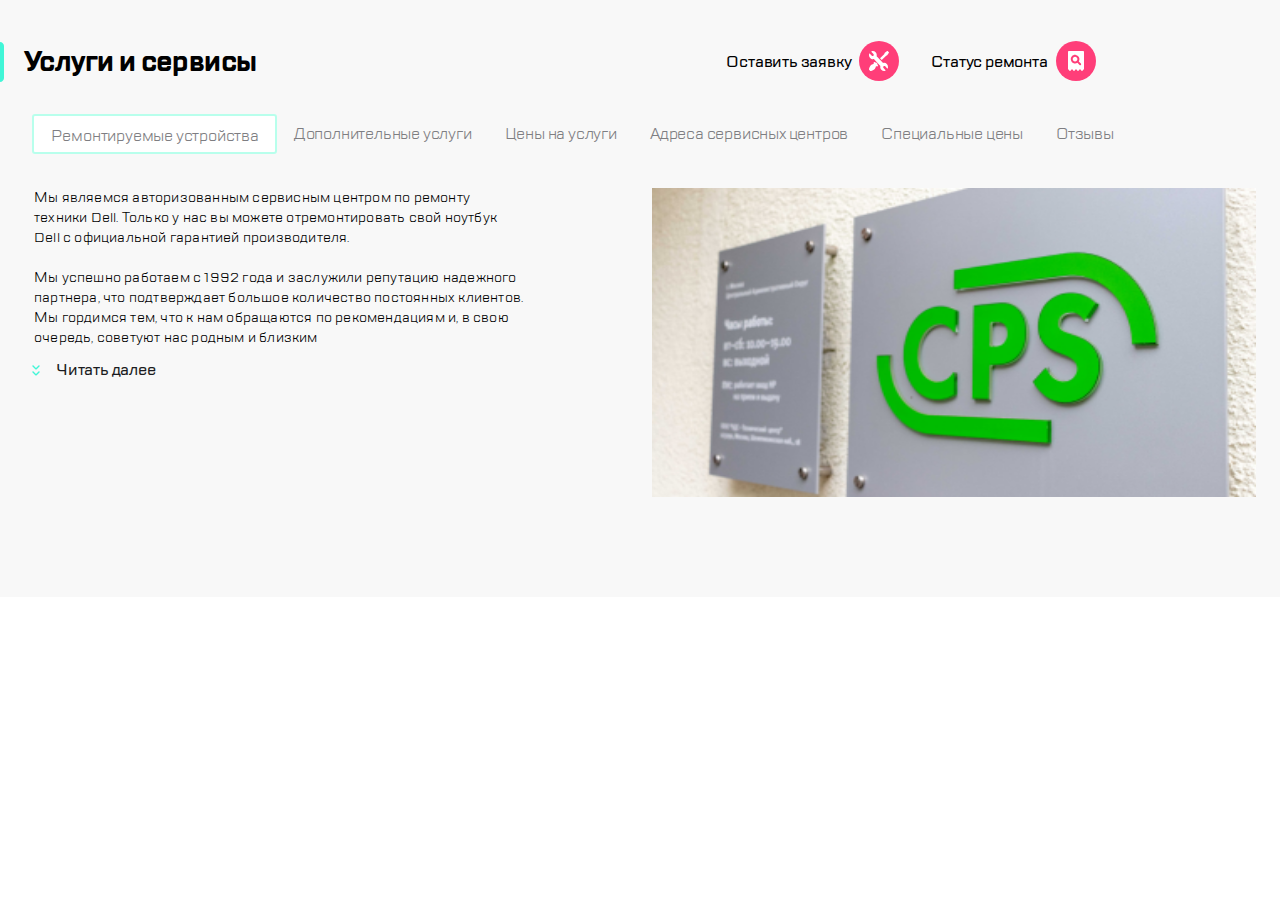
<file: index.html>
<!DOCTYPE html>
	<html lang="ru">
		<head>
		<meta charset="UTF-8">
		<meta name="viewport" content="width=device-width, initial-scale=1.0">
		<link rel="stylesheet" href="style.css">
		<link rel="stylesheet" href="./fonts/TTLakes/stylesheet.css">
		<title>CPS</title>
	</head>
	<body>
		<header class="header">
			<ul class="header__left">
				<li class="left__menu">
					<a href="#"><img src="burger.svg" alt="menu"></a>
				</li>
				<li class="left__logo">
					<img src="Group.svg" alt="logo">
				</li>
			</ul>
			<ul class="header__mid">
				<li class="mid__call">
					<a href="#"><img src="call.svg" alt="call"></a>
				</li>
				<li class="mid__chat">
					<a href="#"><img src="chat.svg" alt="chat"></a>
				</li>
				<li class="mid__profile">
					<a href="#"><img src="profile.svg" alt="profile"></a>
				</li>
			</ul>
			<ul class="header__right">
				<li class="right__repair">
					<a href="#"><img src="repair.svg" alt="repair"></a>
				</li>
				<li class="right__checkstatus">
					<a href="#"><img src="checkstatus.svg" alt="checkstatus"></a>
				</li>
			</ul>
		</header>
		<main class="main">
			<section class="main__title">
				<img src="highlight.svg">
					<h1 class="title__h1">
					Услуги и сервисы
					</h1>
				<div class="buttons">
					<label for="repair-svg" class="title__button button1">Оставить заявку</label>
					<a name="repair-svg"href=#><img src="repair.svg"></a>
					<label for="checkstatus-svg" class="title__button button2">Статус ремонта</label>
					<a name="checkstatus-svg"href=#><img src="checkstatus.svg"></a>
				</div>
			</section>
			<nav class="main__nav">
				<ul class="nav__list nav">
					<li class="nav__item">
						<button class="item__button btn1 item__button--hover">Ремонтируемые устройства</button>
					</li>
					<li class="nav__item">
						<button class="item__button btn2">Дополнительные услуги</button>
					</li>
					<li class="nav__item">
						<button class="item__button btn3">Цены на услуги</button>
					</li>
					<li class="nav__item">
						<button class="item__button btn4">Адреса сервисных центров</button>
					</li>
					<li class="nav__item">
						<button class="item__button btn5">Специальные цены</button>
					</li>
					<li class="nav__item">
						<button class="item__button btn6">Отзывы</button>
					</li>
					
				</ul>
			</nav>
			<section class="main__section">
				<div class="section">
				<p class="section__p">
					Мы являемся авторизованным 
					сервисным центром по ремонту техники 
					Dell. Только у нас вы можете 
					отремонтировать свой ноутбук Dell с 
					официальной гарантией производителя. <br>
					<br>
					<span class="p__extra">Мы успешно работаем с 1992 года и 
						заслужили репутацию надежного партнера</span><span class="p__extra1">, что подтверждает  
							большое количество постоянных клиентов. Мы гордимся тем, 
							что к нам обращаются по рекомендациям и, в свою очередь, советуют 
							нас родным и близким
						</span>
				</p>
				
				<button class="section__button">
					<img src="expand.svg">
					<label>Читать далее</label>
				</button>
				</div>
				<img class="section__img" src="CPS-img-high.png">
			</section>
		</main>

	</body>
	</html>
</file>
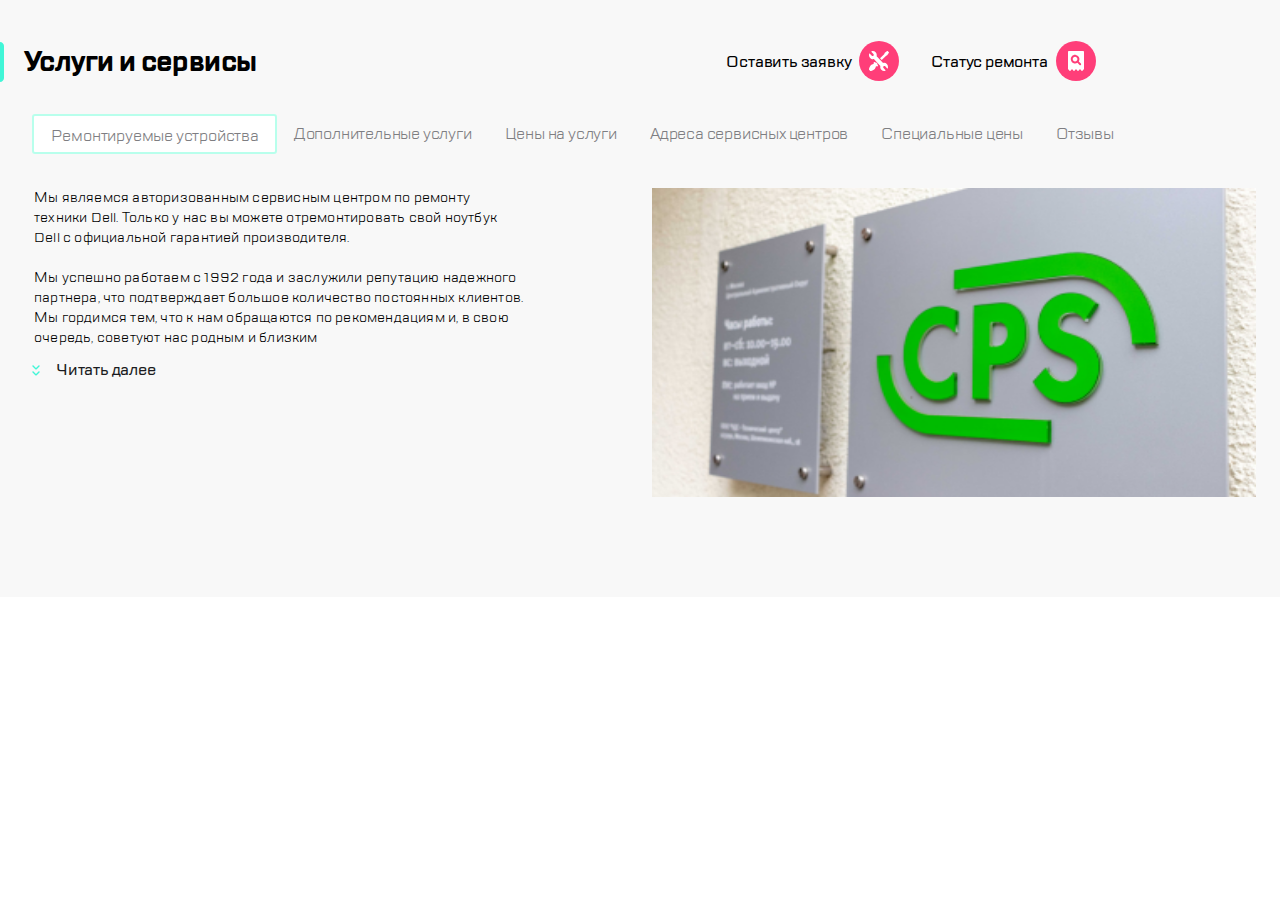
<file: project.html>
<!DOCTYPE html>
	<html lang="ru">
		<head>
		<meta charset="UTF-8">
		<meta name="viewport" content="width=device-width, initial-scale=1.0">
		<link rel="stylesheet" href="style.css">
		<link rel="stylesheet" href="./fonts/TTLakes/stylesheet.css">
		<title>CPS</title>
	</head>
	<body>
		<header class="header">
			<ul class="header__left">
				<li class="left__menu">
					<a href="#"><img src="burger.svg" alt="menu"></a>
				</li>
				<li class="left__logo">
					<img src="Group.svg" alt="logo">
				</li>
			</ul>
			<ul class="header__mid">
				<li class="mid__call">
					<a href="#"><img src="call.svg" alt="call"></a>
				</li>
				<li class="mid__chat">
					<a href="#"><img src="chat.svg" alt="chat"></a>
				</li>
				<li class="mid__profile">
					<a href="#"><img src="profile.svg" alt="profile"></a>
				</li>
			</ul>
			<ul class="header__right">
				<li class="right__repair">
					<a href="#"><img src="repair.svg" alt="repair"></a>
				</li>
				<li class="right__checkstatus">
					<a href="#"><img src="checkstatus.svg" alt="checkstatus"></a>
				</li>
			</ul>
		</header>
		<main class="main">
			<section class="main__title">
				<img src="highlight.svg">
				<h1 class="title__h1">
					Услуги и сервисы
				</h1>
				<div class="buttons">
				<label for="repair-svg" class="title__button button1">Оставить заявку</label>
				<a name="repair-svg"href=#><img src="repair.svg"></a>
				<label for="checkstatus-svg" class="title__button button2">Статус ремонта</label>
				<a name="checkstatus-svg"href=#><img src="checkstatus.svg"></a>
			</div>
			</section>
			<nav class="main__nav">
				<ul class="nav__list nav">
					<li class="nav__item">
						<button class="item__button btn1 item__button--hover">Ремонтируемые устройства</button>
					</li>
					<li class="nav__item">
						<button class="item__button btn2">Дополнительные услуги</button>
					</li>
					<li class="nav__item">
						<button class="item__button btn3">Цены на услуги</button>
					</li>
					<li class="nav__item">
						<button class="item__button btn4">Адреса сервисных центров</button>
					</li>
					<li class="nav__item">
						<button class="item__button btn5">Специальные цены</button>
					</li>
					<li class="nav__item">
						<button class="item__button btn6">Отзывы</button>
					</li>
					
				</ul>
			</nav>
			<section class="main__section">
				<div class="section">
				<p class="section__p">
					Мы являемся авторизованным 
					сервисным центром по ремонту техники 
					Dell. Только у нас вы можете 
					отремонтировать свой ноутбук Dell с 
					официальной гарантией производителя. <br>
					<br>
					<span class="p__extra">Мы успешно работаем с 1992 года и 
						заслужили репутацию надежного партнера</span><span class="p__extra1">, что подтверждает  
							большое количество постоянных клиентов. Мы гордимся тем, 
							что к нам обращаются по рекомендациям и, в свою очередь, советуют 
							нас родным и близким
						</span>
				</p>
				
				<button class="section__button">
					<img src="expand.svg">
					<label>Читать далее</label>
				</button>
				</div>
				<img class="section__img" src="CPS-img-high.png">
			</section>
		</main>

	</body>
	</html>
</file>
<file: style.css>
@font-face {
  font-family: 'TT Lakes Regular';
  src: url("./fonts/TTLakes/TTLakes-Regular.eot");
  src: url("./fonts/TTLakes/TTLakes-Regular.woff") format('woff'),
  url("./fonts/TTLakes/TTLakes-Regular.ttf") format('truetype');
  font-weight: normal;
  font-style: normal;
  }

  @font-face {
    font-family: 'TT Lakes Medium';
    src: url('./fonts/TTLakes/TTLakes-Medium.eot');
    src: url('./fonts/TTLakes/TTLakes-Medium.woff') format('woff'),
    url('./fonts/TTLakes/TTLakes-Medium.ttf') format('truetype');
    font-weight: normal;
    font-style: normal;
    }

    @font-face {
      font-family: 'TT Lakes Bold';
      src: url('./fonts/TTLakes/TTLakes-Bold.eot');
      src: url('./fonts/TTLakes/TTLakes-Bold.woff') format('woff'),
      url('./fonts/TTLakes/TTLakes-Bold.ttf') format('truetype');
      font-weight: normal;
      font-style: normal;
      }


      html {
        box-sizing: border-box;
        font-size: 62.5%;
      }
      *, *:before, *:after {
        padding: 0;
        margin: 0;
        transition: .2s ease-in-out;
      }
      
      body {
        flex: 1 100%;
        overflow-x: hidden;
      }

      .header {
        display: flex;
        justify-content: space-between;
        height: 88px;
        gap: 0px;
        align-items: center;
        background: rgba(255, 255, 255, 1);
      }

      ul {
        list-style-type: none;
      }
      .header__left,
      .header__right {
        display: flex;
        justify-content: space-between;
        align-items: center;
      }

      .header__left {
        padding-left: 16px;
        gap: 16.73px;
      }
      .header__right {
        padding-right: 16px;
        gap: 16px;
      }

      .header__right::before {
        display: box;
        content: '';
        width: 2px;
        height: 32px;
        position: fixed;
        background: rgba(234, 234, 234, 1);
        top: 28px;
        margin-left: -20px;
      }

      .header::after {
        display:box;
        content: '';
        width: 100%;
        position: absolute;
        height: 1px;
        top: 87px;
        opacity: 0px;
        background: rgba(217, 255, 245, 1);
      }
      
      main {
        background: rgba(248, 248, 248, 1);
       height: 59.7rem;
      }
      .main__title {
        width: 288px;
        height: 40px;
        padding-top: 24px;
        gap: 0px;
        display: flex;
        justify-content: start;
        gap: 12px;
      }

      .title__h1 {
        font-family: "TT Lakes Bold";
        font-size: 28px;
        line-height: 40px;
        letter-spacing: -0.6000000238418579px;
        text-align: left;
      }
      button {
        border: 0;
        background: rgba(248, 248, 248, 1);

      }

      .item__button {
        height: 40px;
        font-family: "TT Lakes Regular";
        font-size: 16px;
        line-height: 24px;
        letter-spacing: -0.20000000298023224px;
        text-align: left;
        padding: 8px 16.54px;
        border-radius: 3px;
        color: rgba(126, 126, 130, 1);


      }

      .item__button--hover {
        background: rgba(255, 255, 255, 1);
        border: 2px solid rgba(184, 255, 236, 1);
      }
      
      .nav__list {
        display: flex;
        white-space: nowrap;
      }

      .nav {
        margin-top: 24px;
        margin-left: 16px;
        margin-bottom: 24px;
      }

      .section__p {
        font-family: "TT Lakes Regular";
        font-size: 14px;
        line-height: 18px;
        letter-spacing: 0.20000000298023224px;
        text-align: left;
        
        margin: 0 16px;
        margin-bottom: 16px
        /* */
        
        
      }

      .section__button {
        font-family: "TT Lakes Medium";
        font-size: 16px;
        line-height: 24px;
        letter-spacing: -0.20000000298023224px;
        text-align: left;
        color: rgba(27, 28, 33, 1);
        margin-left: 16px;
        height: 24px;
        width: 132px;
        display: flex;
        justify-content: flex-start;
        align-items: center;
        gap: 8px;
        margin-bottom: 16px;
      }
      .header__mid {
        display: none;
      }

      .nav__item:nth-child(3),
      .nav__item:nth-child(4),
      .nav__item:nth-child(5),
      .nav__item:nth-child(6) {
        display: none;
      }

      .section__img {
        display: block;
        width: 100%;
        height: 17.6rem;
      }

      .p__extra {
        display: none;
      }
      
      .buttons {
        display: none;
      }

      .p__extra1 {
        display: none;
      }


      @media (min-width: 768px) {
        .header__mid {
          display: flex;
          gap: 16px;
          justify-content: flex-end;
          flex-grow: 2;
          margin-right: 42px;

        }
        
        .header {
          justify-content: space-between;
          flex-wrap: nowrap;

        }

        .nav__item:nth-child(3),
      .nav__item:nth-child(4) {
        display: block;
      }
        
      .main__section {
        display: flex;
        justify-content:space-between;
        gap: 48px;

      }
      .section,
      .section__img {
        flex: 1 100%;
      }

      .header__left {
        padding-left: 24px;
      }

      .header__right {
        padding-right: 24px;
      }
      
      .section__img {
        width: 36rem;
        height: 20.8rem;
        margin-right: 24px;
      }

      .main__title {
        gap: 20px;
      }
      .nav {
        margin-top: 32px;
        margin-left: 24px;
        margin-bottom: 34px;
      }

      .section__p {
        margin-left: 24px;
        font-family: TT Lakes;
        font-size: 14px;
        line-height: 20px;
        letter-spacing: 0.20000000298023224px;
        text-align: left;
        width: 312px;
        height: 160px;
        margin-bottom: 10px;
      }
      .p__extra {
        display: flex;

      }

      .header__left {
        gap: 42.73px;
      }
      
      .left__logo::before {
        display: box;
        content: '';
        width: 2px;
        height: 32px;
        position: fixed;
        background: rgba(234, 234, 234, 1);
        top: 28px;
        margin-left: -20px;
      }

      .section__button {
        margin-left: 24px;
      }
      }

      @media (min-width: 1120px){
        .header {
          display: none;
        }

        .main__title {
          padding-top: 42px;
        }
        
        .main__title {
          width: 100%;
          
        }
        .buttons {
          display: flex;
          justify-content: space-between;
          align-items: center;

        }


        .title__button {
          font-family: "TT Lakes Medium";
          font-size: 16px;
          line-height: 24px;
          letter-spacing: -0.20000000298023224px;
          text-align: right;
          
         
        }
        .buttons {
          display: flex;
          gap: 8px;
          margin-left: 45rem;
          
          
        }
        .button2 {
          margin-left: 24px;
        }

        .nav__item:nth-child(5),
        .nav__item:nth-child(6) {
          display: block;
        }
        
        .section__img {
          height: 309px;
          width: 100%;
        }

        .p__extra1 {
          display: inline;
        }
        .p__extra {
          display: inline;
        }
        .section__p{
        width: 490px;
        height: 160px;
        margin-left: 34px;
        
        }

        .nav {
          margin-left: 32px;
        }
    
        
       
      }
</file>
<file: fonts/TTLakes/stylesheet.css>
@font-face {
    font-family: 'TT Lakes';
    src: url('TTLakes-Italic.eot');
    src: local('TT Lakes Italic'), local('TTLakes-Italic'),
        url('TTLakes-Italic.eot?#iefix') format('embedded-opentype'),
        url('TTLakes-Italic.woff') format('woff'),
        url('TTLakes-Italic.ttf') format('truetype');
    font-weight: normal;
    font-style: italic;
}

@font-face {
    font-family: 'TT Lakes Condensed';
    src: url('TTLakesCondensed-ExtraLight.eot');
    src: local('TT Lakes Condensed ExtraLight'), local('TTLakesCondensed-ExtraLight'),
        url('TTLakesCondensed-ExtraLight.eot?#iefix') format('embedded-opentype'),
        url('TTLakesCondensed-ExtraLight.woff') format('woff'),
        url('TTLakesCondensed-ExtraLight.ttf') format('truetype');
    font-weight: 200;
    font-style: normal;
}

@font-face {
    font-family: 'TT Lakes Compressed';
    src: url('TTLakesCompressed-Regular.eot');
    src: local('TT Lakes Compressed Regular'), local('TTLakesCompressed-Regular'),
        url('TTLakesCompressed-Regular.eot?#iefix') format('embedded-opentype'),
        url('TTLakesCompressed-Regular.woff') format('woff'),
        url('TTLakesCompressed-Regular.ttf') format('truetype');
    font-weight: normal;
    font-style: normal;
}

@font-face {
    font-family: 'TT Lakes Compressed';
    src: url('TTLakesCompressed-ThinItalic.eot');
    src: local('TT Lakes Compressed Thin Italic'), local('TTLakesCompressed-ThinItalic'),
        url('TTLakesCompressed-ThinItalic.eot?#iefix') format('embedded-opentype'),
        url('TTLakesCompressed-ThinItalic.woff') format('woff'),
        url('TTLakesCompressed-ThinItalic.ttf') format('truetype');
    font-weight: 100;
    font-style: italic;
}

@font-face {
    font-family: 'TT Lakes Condensed';
    src: url('TTLakesCondensed-Medium.eot');
    src: local('TT Lakes Condensed Medium'), local('TTLakesCondensed-Medium'),
        url('TTLakesCondensed-Medium.eot?#iefix') format('embedded-opentype'),
        url('TTLakesCondensed-Medium.woff') format('woff'),
        url('TTLakesCondensed-Medium.ttf') format('truetype');
    font-weight: 500;
    font-style: normal;
}

@font-face {
    font-family: 'TT Lakes Compressed';
    src: url('TTLakesCompressed-ExtraBoldItalic.eot');
    src: local('TT Lakes Compressed ExtraBold Italic'), local('TTLakesCompressed-ExtraBoldItalic'),
        url('TTLakesCompressed-ExtraBoldItalic.eot?#iefix') format('embedded-opentype'),
        url('TTLakesCompressed-ExtraBoldItalic.woff') format('woff'),
        url('TTLakesCompressed-ExtraBoldItalic.ttf') format('truetype');
    font-weight: 800;
    font-style: italic;
}

@font-face {
    font-family: 'TT Lakes';
    src: url('TTLakes-ExtraLightItalic.eot');
    src: local('TT Lakes ExtraLight Italic'), local('TTLakes-ExtraLightItalic'),
        url('TTLakes-ExtraLightItalic.eot?#iefix') format('embedded-opentype'),
        url('TTLakes-ExtraLightItalic.woff') format('woff'),
        url('TTLakes-ExtraLightItalic.ttf') format('truetype');
    font-weight: 200;
    font-style: italic;
}

@font-face {
    font-family: 'TT Lakes';
    src: url('TTLakes-LightItalic.eot');
    src: local('TT Lakes Light Italic'), local('TTLakes-LightItalic'),
        url('TTLakes-LightItalic.eot?#iefix') format('embedded-opentype'),
        url('TTLakes-LightItalic.woff') format('woff'),
        url('TTLakes-LightItalic.ttf') format('truetype');
    font-weight: 300;
    font-style: italic;
}

@font-face {
    font-family: 'TT Lakes';
    src: url('TTLakes-Thin.eot');
    src: local('TT Lakes Thin'), local('TTLakes-Thin'),
        url('TTLakes-Thin.eot?#iefix') format('embedded-opentype'),
        url('TTLakes-Thin.woff') format('woff'),
        url('TTLakes-Thin.ttf') format('truetype');
    font-weight: 100;
    font-style: normal;
}

@font-face {
    font-family: 'TT Lakes';
    src: url('TTLakes-DemiBoldItalic.eot');
    src: local('TT Lakes DemiBold Italic'), local('TTLakes-DemiBoldItalic'),
        url('TTLakes-DemiBoldItalic.eot?#iefix') format('embedded-opentype'),
        url('TTLakes-DemiBoldItalic.woff') format('woff'),
        url('TTLakes-DemiBoldItalic.ttf') format('truetype');
    font-weight: 600;
    font-style: italic;
}

@font-face {
    font-family: 'TT Lakes Condensed';
    src: url('TTLakesCondensed-Black.eot');
    src: local('TT Lakes Condensed Black'), local('TTLakesCondensed-Black'),
        url('TTLakesCondensed-Black.eot?#iefix') format('embedded-opentype'),
        url('TTLakesCondensed-Black.woff') format('woff'),
        url('TTLakesCondensed-Black.ttf') format('truetype');
    font-weight: 900;
    font-style: normal;
}

@font-face {
    font-family: 'TT Lakes Condensed';
    src: url('TTLakesCondensed-LightItalic.eot');
    src: local('TT Lakes Condensed Light Italic'), local('TTLakesCondensed-LightItalic'),
        url('TTLakesCondensed-LightItalic.eot?#iefix') format('embedded-opentype'),
        url('TTLakesCondensed-LightItalic.woff') format('woff'),
        url('TTLakesCondensed-LightItalic.ttf') format('truetype');
    font-weight: 300;
    font-style: italic;
}

@font-face {
    font-family: 'TT Lakes Condensed';
    src: url('TTLakesCondensed-DemiBold.eot');
    src: local('TT Lakes Condensed DemiBold'), local('TTLakesCondensed-DemiBold'),
        url('TTLakesCondensed-DemiBold.eot?#iefix') format('embedded-opentype'),
        url('TTLakesCondensed-DemiBold.woff') format('woff'),
        url('TTLakesCondensed-DemiBold.ttf') format('truetype');
    font-weight: 600;
    font-style: normal;
}

@font-face {
    font-family: 'TT Lakes Compressed';
    src: url('TTLakesCompressed-ExtraBold.eot');
    src: local('TT Lakes Compressed ExtraBold'), local('TTLakesCompressed-ExtraBold'),
        url('TTLakesCompressed-ExtraBold.eot?#iefix') format('embedded-opentype'),
        url('TTLakesCompressed-ExtraBold.woff') format('woff'),
        url('TTLakesCompressed-ExtraBold.ttf') format('truetype');
    font-weight: 800;
    font-style: normal;
}

@font-face {
    font-family: 'TT Lakes';
    src: url('TTLakes-ExtraBoldItalic.eot');
    src: local('TT Lakes ExtraBold Italic'), local('TTLakes-ExtraBoldItalic'),
        url('TTLakes-ExtraBoldItalic.eot?#iefix') format('embedded-opentype'),
        url('TTLakes-ExtraBoldItalic.woff') format('woff'),
        url('TTLakes-ExtraBoldItalic.ttf') format('truetype');
    font-weight: 800;
    font-style: italic;
}

@font-face {
    font-family: 'TT Lakes';
    src: url('TTLakes-ExtraLight.eot');
    src: local('TT Lakes ExtraLight'), local('TTLakes-ExtraLight'),
        url('TTLakes-ExtraLight.eot?#iefix') format('embedded-opentype'),
        url('TTLakes-ExtraLight.woff') format('woff'),
        url('TTLakes-ExtraLight.ttf') format('truetype');
    font-weight: 200;
    font-style: normal;
}

@font-face {
    font-family: 'TT Lakes Condensed';
    src: url('TTLakesCondensed-Bold.eot');
    src: local('TT Lakes Condensed Bold'), local('TTLakesCondensed-Bold'),
        url('TTLakesCondensed-Bold.eot?#iefix') format('embedded-opentype'),
        url('TTLakesCondensed-Bold.woff') format('woff'),
        url('TTLakesCondensed-Bold.ttf') format('truetype');
    font-weight: bold;
    font-style: normal;
}

@font-face {
    font-family: 'TT Lakes Condensed';
    src: url('TTLakesCondensed-ThinItalic.eot');
    src: local('TT Lakes Condensed Thin Italic'), local('TTLakesCondensed-ThinItalic'),
        url('TTLakesCondensed-ThinItalic.eot?#iefix') format('embedded-opentype'),
        url('TTLakesCondensed-ThinItalic.woff') format('woff'),
        url('TTLakesCondensed-ThinItalic.ttf') format('truetype');
    font-weight: 100;
    font-style: italic;
}

@font-face {
    font-family: 'TT Lakes Condensed';
    src: url('TTLakesCondensed-ExtraBoldItalic.eot');
    src: local('TT Lakes Condensed ExtraBold Italic'), local('TTLakesCondensed-ExtraBoldItalic'),
        url('TTLakesCondensed-ExtraBoldItalic.eot?#iefix') format('embedded-opentype'),
        url('TTLakesCondensed-ExtraBoldItalic.woff') format('woff'),
        url('TTLakesCondensed-ExtraBoldItalic.ttf') format('truetype');
    font-weight: 800;
    font-style: italic;
}

@font-face {
    font-family: 'TT Lakes Compressed';
    src: url('TTLakesCompressed-Medium.eot');
    src: local('TT Lakes Compressed Medium'), local('TTLakesCompressed-Medium'),
        url('TTLakesCompressed-Medium.eot?#iefix') format('embedded-opentype'),
        url('TTLakesCompressed-Medium.woff') format('woff'),
        url('TTLakesCompressed-Medium.ttf') format('truetype');
    font-weight: 500;
    font-style: normal;
}

@font-face {
    font-family: 'TT Lakes Condensed';
    src: url('TTLakesCondensed-Thin.eot');
    src: local('TT Lakes Condensed Thin'), local('TTLakesCondensed-Thin'),
        url('TTLakesCondensed-Thin.eot?#iefix') format('embedded-opentype'),
        url('TTLakesCondensed-Thin.woff') format('woff'),
        url('TTLakesCondensed-Thin.ttf') format('truetype');
    font-weight: 100;
    font-style: normal;
}

@font-face {
    font-family: 'TT Lakes Compressed';
    src: url('TTLakesCompressed-Italic.eot');
    src: local('TT Lakes Compressed Italic'), local('TTLakesCompressed-Italic'),
        url('TTLakesCompressed-Italic.eot?#iefix') format('embedded-opentype'),
        url('TTLakesCompressed-Italic.woff') format('woff'),
        url('TTLakesCompressed-Italic.ttf') format('truetype');
    font-weight: normal;
    font-style: italic;
}

@font-face {
    font-family: 'TT Lakes Compressed';
    src: url('TTLakesCompressed-Light.eot');
    src: local('TT Lakes Compressed Light'), local('TTLakesCompressed-Light'),
        url('TTLakesCompressed-Light.eot?#iefix') format('embedded-opentype'),
        url('TTLakesCompressed-Light.woff') format('woff'),
        url('TTLakesCompressed-Light.ttf') format('truetype');
    font-weight: 300;
    font-style: normal;
}

@font-face {
    font-family: 'TT Lakes Compressed';
    src: url('TTLakesCompressed-LightItalic.eot');
    src: local('TT Lakes Compressed Light Italic'), local('TTLakesCompressed-LightItalic'),
        url('TTLakesCompressed-LightItalic.eot?#iefix') format('embedded-opentype'),
        url('TTLakesCompressed-LightItalic.woff') format('woff'),
        url('TTLakesCompressed-LightItalic.ttf') format('truetype');
    font-weight: 300;
    font-style: italic;
}

@font-face {
    font-family: 'TT Lakes Condensed';
    src: url('TTLakesCondensed-Regular.eot');
    src: local('TT Lakes Condensed Regular'), local('TTLakesCondensed-Regular'),
        url('TTLakesCondensed-Regular.eot?#iefix') format('embedded-opentype'),
        url('TTLakesCondensed-Regular.woff') format('woff'),
        url('TTLakesCondensed-Regular.ttf') format('truetype');
    font-weight: normal;
    font-style: normal;
}

@font-face {
    font-family: 'TT Lakes Condensed';
    src: url('TTLakesCondensed-Light.eot');
    src: local('TT Lakes Condensed Light'), local('TTLakesCondensed-Light'),
        url('TTLakesCondensed-Light.eot?#iefix') format('embedded-opentype'),
        url('TTLakesCondensed-Light.woff') format('woff'),
        url('TTLakesCondensed-Light.ttf') format('truetype');
    font-weight: 300;
    font-style: normal;
}

@font-face {
    font-family: 'TT Lakes';
    src: url('TTLakes-Bold.eot');
    src: local('TT Lakes Bold'), local('TTLakes-Bold'),
        url('TTLakes-Bold.eot?#iefix') format('embedded-opentype'),
        url('TTLakes-Bold.woff') format('woff'),
        url('TTLakes-Bold.ttf') format('truetype');
    font-weight: bold;
    font-style: normal;
}

@font-face {
    font-family: 'TT Lakes';
    src: url('TTLakes-DemiBold.eot');
    src: local('TT Lakes DemiBold'), local('TTLakes-DemiBold'),
        url('TTLakes-DemiBold.eot?#iefix') format('embedded-opentype'),
        url('TTLakes-DemiBold.woff') format('woff'),
        url('TTLakes-DemiBold.ttf') format('truetype');
    font-weight: 600;
    font-style: normal;
}

@font-face {
    font-family: 'TT Lakes Compressed';
    src: url('TTLakesCompressed-Thin.eot');
    src: local('TT Lakes Compressed Thin'), local('TTLakesCompressed-Thin'),
        url('TTLakesCompressed-Thin.eot?#iefix') format('embedded-opentype'),
        url('TTLakesCompressed-Thin.woff') format('woff'),
        url('TTLakesCompressed-Thin.ttf') format('truetype');
    font-weight: 100;
    font-style: normal;
}

@font-face {
    font-family: 'TT Lakes';
    src: url('TTLakes-Black.eot');
    src: local('TT Lakes Black'), local('TTLakes-Black'),
        url('TTLakes-Black.eot?#iefix') format('embedded-opentype'),
        url('TTLakes-Black.woff') format('woff'),
        url('TTLakes-Black.ttf') format('truetype');
    font-weight: 900;
    font-style: normal;
}

@font-face {
    font-family: 'TT Lakes';
    src: url('TTLakes-MediumItalic.eot');
    src: local('TT Lakes Medium Italic'), local('TTLakes-MediumItalic'),
        url('TTLakes-MediumItalic.eot?#iefix') format('embedded-opentype'),
        url('TTLakes-MediumItalic.woff') format('woff'),
        url('TTLakes-MediumItalic.ttf') format('truetype');
    font-weight: 500;
    font-style: italic;
}

@font-face {
    font-family: 'TT Lakes Condensed';
    src: url('TTLakesCondensed-ExtraBold.eot');
    src: local('TT Lakes Condensed ExtraBold'), local('TTLakesCondensed-ExtraBold'),
        url('TTLakesCondensed-ExtraBold.eot?#iefix') format('embedded-opentype'),
        url('TTLakesCondensed-ExtraBold.woff') format('woff'),
        url('TTLakesCondensed-ExtraBold.ttf') format('truetype');
    font-weight: 800;
    font-style: normal;
}

@font-face {
    font-family: 'TT Lakes Condensed';
    src: url('TTLakesCondensed-ExtraLightItalic.eot');
    src: local('TT Lakes Condensed ExtraLight Italic'), local('TTLakesCondensed-ExtraLightItalic'),
        url('TTLakesCondensed-ExtraLightItalic.eot?#iefix') format('embedded-opentype'),
        url('TTLakesCondensed-ExtraLightItalic.woff') format('woff'),
        url('TTLakesCondensed-ExtraLightItalic.ttf') format('truetype');
    font-weight: 200;
    font-style: italic;
}

@font-face {
    font-family: 'TT Lakes';
    src: url('TTLakes-Medium.eot');
    src: local('TT Lakes Medium'), local('TTLakes-Medium'),
        url('TTLakes-Medium.eot?#iefix') format('embedded-opentype'),
        url('TTLakes-Medium.woff') format('woff'),
        url('TTLakes-Medium.ttf') format('truetype');
    font-weight: 500;
    font-style: normal;
}

@font-face {
    font-family: 'TT Lakes Condensed';
    src: url('TTLakesCondensed-DemiBoldItalic.eot');
    src: local('TT Lakes Condensed DemiBold Italic'), local('TTLakesCondensed-DemiBoldItalic'),
        url('TTLakesCondensed-DemiBoldItalic.eot?#iefix') format('embedded-opentype'),
        url('TTLakesCondensed-DemiBoldItalic.woff') format('woff'),
        url('TTLakesCondensed-DemiBoldItalic.ttf') format('truetype');
    font-weight: 600;
    font-style: italic;
}

@font-face {
    font-family: 'TT Lakes Compressed';
    src: url('TTLakesCompressed-BoldItalic.eot');
    src: local('TT Lakes Compressed Bold Italic'), local('TTLakesCompressed-BoldItalic'),
        url('TTLakesCompressed-BoldItalic.eot?#iefix') format('embedded-opentype'),
        url('TTLakesCompressed-BoldItalic.woff') format('woff'),
        url('TTLakesCompressed-BoldItalic.ttf') format('truetype');
    font-weight: bold;
    font-style: italic;
}

@font-face {
    font-family: 'TT Lakes Compressed';
    src: url('TTLakesCompressed-ExtraLightItalic.eot');
    src: local('TT Lakes Compressed ExtraLight Italic'), local('TTLakesCompressed-ExtraLightItalic'),
        url('TTLakesCompressed-ExtraLightItalic.eot?#iefix') format('embedded-opentype'),
        url('TTLakesCompressed-ExtraLightItalic.woff') format('woff'),
        url('TTLakesCompressed-ExtraLightItalic.ttf') format('truetype');
    font-weight: 200;
    font-style: italic;
}

@font-face {
    font-family: 'TT Lakes';
    src: url('TTLakes-Regular.eot');
    src: local('TT Lakes Regular'), local('TTLakes-Regular'),
        url('TTLakes-Regular.eot?#iefix') format('embedded-opentype'),
        url('TTLakes-Regular.woff') format('woff'),
        url('TTLakes-Regular.ttf') format('truetype');
    font-weight: normal;
    font-style: normal;
}

@font-face {
    font-family: 'TT Lakes';
    src: url('TTLakes-BoldItalic.eot');
    src: local('TT Lakes Bold Italic'), local('TTLakes-BoldItalic'),
        url('TTLakes-BoldItalic.eot?#iefix') format('embedded-opentype'),
        url('TTLakes-BoldItalic.woff') format('woff'),
        url('TTLakes-BoldItalic.ttf') format('truetype');
    font-weight: bold;
    font-style: italic;
}

@font-face {
    font-family: 'TT Lakes Condensed';
    src: url('TTLakesCondensed-MediumItalic.eot');
    src: local('TT Lakes Condensed Medium Italic'), local('TTLakesCondensed-MediumItalic'),
        url('TTLakesCondensed-MediumItalic.eot?#iefix') format('embedded-opentype'),
        url('TTLakesCondensed-MediumItalic.woff') format('woff'),
        url('TTLakesCondensed-MediumItalic.ttf') format('truetype');
    font-weight: 500;
    font-style: italic;
}

@font-face {
    font-family: 'TT Lakes Condensed';
    src: url('TTLakesCondensed-Italic.eot');
    src: local('TT Lakes Condensed Italic'), local('TTLakesCondensed-Italic'),
        url('TTLakesCondensed-Italic.eot?#iefix') format('embedded-opentype'),
        url('TTLakesCondensed-Italic.woff') format('woff'),
        url('TTLakesCondensed-Italic.ttf') format('truetype');
    font-weight: normal;
    font-style: italic;
}

@font-face {
    font-family: 'TT Lakes';
    src: url('TTLakes-ThinItalic.eot');
    src: local('TT Lakes Thin Italic'), local('TTLakes-ThinItalic'),
        url('TTLakes-ThinItalic.eot?#iefix') format('embedded-opentype'),
        url('TTLakes-ThinItalic.woff') format('woff'),
        url('TTLakes-ThinItalic.ttf') format('truetype');
    font-weight: 100;
    font-style: italic;
}

@font-face {
    font-family: 'TT Lakes Compressed';
    src: url('TTLakesCompressed-DemiBold.eot');
    src: local('TT Lakes Compressed DemiBold'), local('TTLakesCompressed-DemiBold'),
        url('TTLakesCompressed-DemiBold.eot?#iefix') format('embedded-opentype'),
        url('TTLakesCompressed-DemiBold.woff') format('woff'),
        url('TTLakesCompressed-DemiBold.ttf') format('truetype');
    font-weight: 600;
    font-style: normal;
}

@font-face {
    font-family: 'TT Lakes';
    src: url('TTLakes-BlackItalic.eot');
    src: local('TT Lakes Black Italic'), local('TTLakes-BlackItalic'),
        url('TTLakes-BlackItalic.eot?#iefix') format('embedded-opentype'),
        url('TTLakes-BlackItalic.woff') format('woff'),
        url('TTLakes-BlackItalic.ttf') format('truetype');
    font-weight: 900;
    font-style: italic;
}

@font-face {
    font-family: 'TT Lakes Compressed';
    src: url('TTLakesCompressed-Bold.eot');
    src: local('TT Lakes Compressed Bold'), local('TTLakesCompressed-Bold'),
        url('TTLakesCompressed-Bold.eot?#iefix') format('embedded-opentype'),
        url('TTLakesCompressed-Bold.woff') format('woff'),
        url('TTLakesCompressed-Bold.ttf') format('truetype');
    font-weight: bold;
    font-style: normal;
}

@font-face {
    font-family: 'TT Lakes Condensed';
    src: url('TTLakesCondensed-BlackItalic.eot');
    src: local('TT Lakes Condensed Black Italic'), local('TTLakesCondensed-BlackItalic'),
        url('TTLakesCondensed-BlackItalic.eot?#iefix') format('embedded-opentype'),
        url('TTLakesCondensed-BlackItalic.woff') format('woff'),
        url('TTLakesCondensed-BlackItalic.ttf') format('truetype');
    font-weight: 900;
    font-style: italic;
}

@font-face {
    font-family: 'TT Lakes Compressed';
    src: url('TTLakesCompressed-MediumItalic.eot');
    src: local('TT Lakes Compressed Medium Italic'), local('TTLakesCompressed-MediumItalic'),
        url('TTLakesCompressed-MediumItalic.eot?#iefix') format('embedded-opentype'),
        url('TTLakesCompressed-MediumItalic.woff') format('woff'),
        url('TTLakesCompressed-MediumItalic.ttf') format('truetype');
    font-weight: 500;
    font-style: italic;
}

@font-face {
    font-family: 'TT Lakes Condensed';
    src: url('TTLakesCondensed-BoldItalic.eot');
    src: local('TT Lakes Condensed Bold Italic'), local('TTLakesCondensed-BoldItalic'),
        url('TTLakesCondensed-BoldItalic.eot?#iefix') format('embedded-opentype'),
        url('TTLakesCondensed-BoldItalic.woff') format('woff'),
        url('TTLakesCondensed-BoldItalic.ttf') format('truetype');
    font-weight: bold;
    font-style: italic;
}

@font-face {
    font-family: 'TT Lakes Compressed';
    src: url('TTLakesCompressed-ExtraLight.eot');
    src: local('TT Lakes Compressed ExtraLight'), local('TTLakesCompressed-ExtraLight'),
        url('TTLakesCompressed-ExtraLight.eot?#iefix') format('embedded-opentype'),
        url('TTLakesCompressed-ExtraLight.woff') format('woff'),
        url('TTLakesCompressed-ExtraLight.ttf') format('truetype');
    font-weight: 200;
    font-style: normal;
}

@font-face {
    font-family: 'TT Lakes';
    src: url('TTLakes-ExtraBold.eot');
    src: local('TT Lakes ExtraBold'), local('TTLakes-ExtraBold'),
        url('TTLakes-ExtraBold.eot?#iefix') format('embedded-opentype'),
        url('TTLakes-ExtraBold.woff') format('woff'),
        url('TTLakes-ExtraBold.ttf') format('truetype');
    font-weight: 800;
    font-style: normal;
}

@font-face {
    font-family: 'TT Lakes Compressed';
    src: url('TTLakesCompressed-DemiBoldItalic.eot');
    src: local('TT Lakes Compressed DemiBold Italic'), local('TTLakesCompressed-DemiBoldItalic'),
        url('TTLakesCompressed-DemiBoldItalic.eot?#iefix') format('embedded-opentype'),
        url('TTLakesCompressed-DemiBoldItalic.woff') format('woff'),
        url('TTLakesCompressed-DemiBoldItalic.ttf') format('truetype');
    font-weight: 600;
    font-style: italic;
}

@font-face {
    font-family: 'TT Lakes Compressed';
    src: url('TTLakesCompressed-BlackItalic.eot');
    src: local('TT Lakes Compressed Black Italic'), local('TTLakesCompressed-BlackItalic'),
        url('TTLakesCompressed-BlackItalic.eot?#iefix') format('embedded-opentype'),
        url('TTLakesCompressed-BlackItalic.woff') format('woff'),
        url('TTLakesCompressed-BlackItalic.ttf') format('truetype');
    font-weight: 900;
    font-style: italic;
}

@font-face {
    font-family: 'TT Lakes';
    src: url('TTLakes-Light.eot');
    src: local('TT Lakes Light'), local('TTLakes-Light'),
        url('TTLakes-Light.eot?#iefix') format('embedded-opentype'),
        url('TTLakes-Light.woff') format('woff'),
        url('TTLakes-Light.ttf') format('truetype');
    font-weight: 300;
    font-style: normal;
}

@font-face {
    font-family: 'TT Lakes Compressed';
    src: url('TTLakesCompressed-Black.eot');
    src: local('TT Lakes Compressed Black'), local('TTLakesCompressed-Black'),
        url('TTLakesCompressed-Black.eot?#iefix') format('embedded-opentype'),
        url('TTLakesCompressed-Black.woff') format('woff'),
        url('TTLakesCompressed-Black.ttf') format('truetype');
    font-weight: 900;
    font-style: normal;
}
</file>
